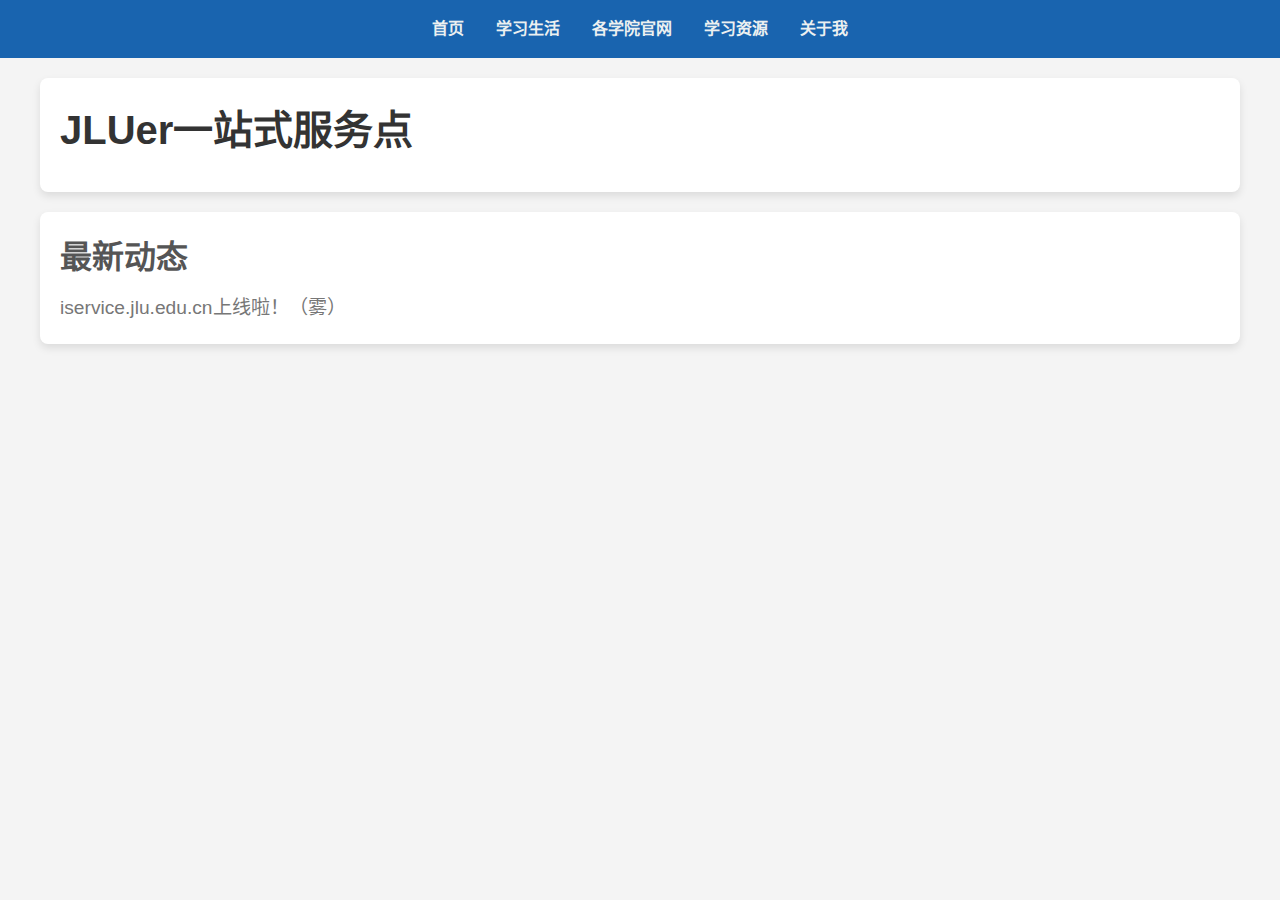
<file: index.html>
<!DOCTYPE html>
<html lang="zh-CN">

<head>
    <meta charset="UTF-8">
    <title>iservice</title>
    <link rel="stylesheet" href="styles/main.css">
</head>

<body>
    <nav>
        <ul>
            <li><a href="index.html">首页</a></li>
            <li><a href="studentslife.html" >学习生活</a></li>
            <li><a href="officials.html">各学院官网</a></li>
            <li><a href="resource.html">学习资源</a></li>
            <li><a href="about.html">关于我</a></li>
        </ul>
    </nav>

    <div class="container">
        <div class="card" style="animation: slideIn 1s ease-out;">
            <h1>JLUer一站式服务点</h1>
        </div>
        <div class="card">
            <h2>最新动态</h2>
            <p>iservice.jlu.edu.cn上线啦！（雾）</p>
        </div>
    </div>
</body>

</html>
</file>
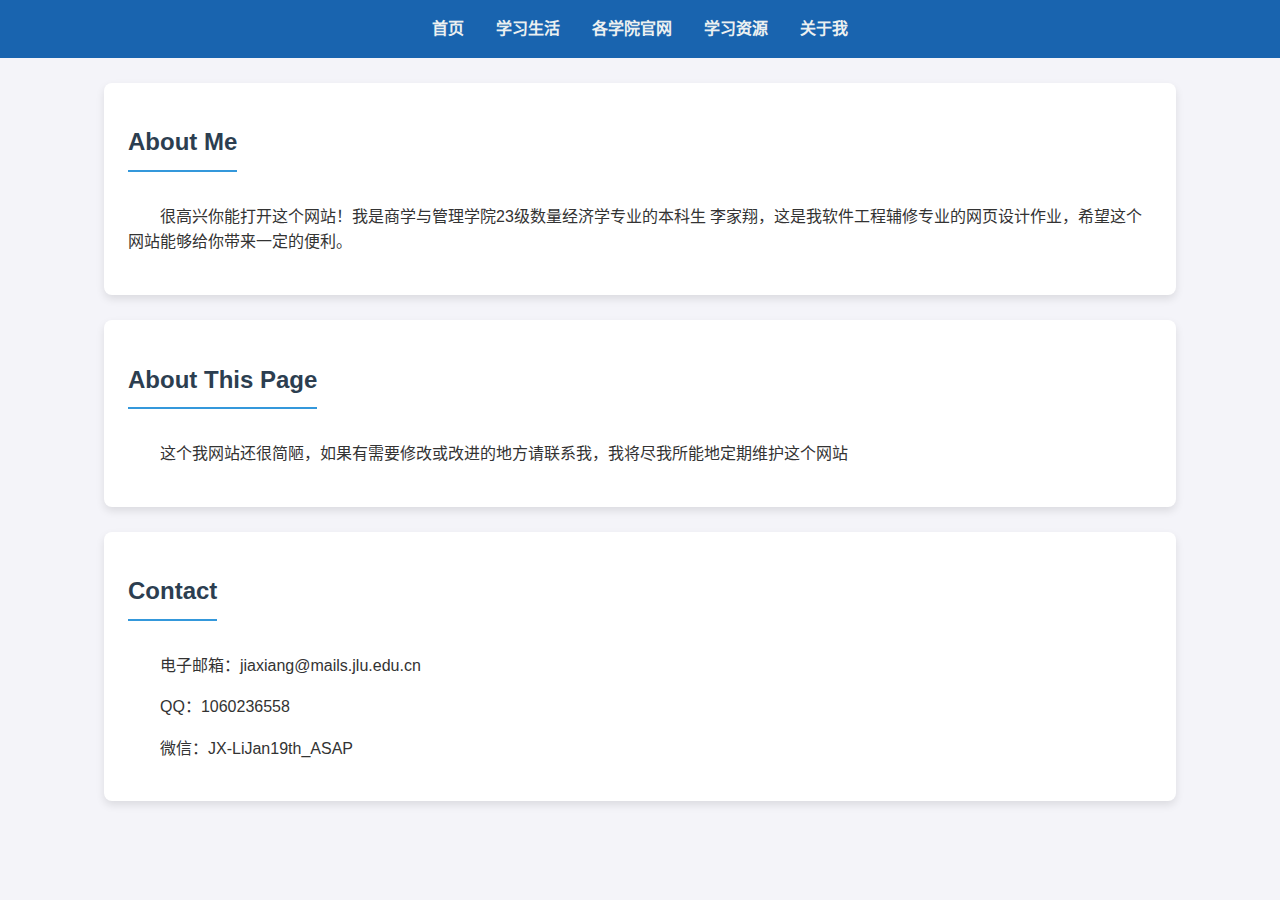
<file: about.html>
<!DOCTYPE html>
<html lang="zh-CN">
<head>
    <meta charset="UTF-8">
    <meta name="viewport" content="width=device-width, initial-scale=1.0">
    <title>关于我</title>
    <link rel="stylesheet" href="styles/about.css">
</head>
<body>
    <nav>
        <ul>
            <li><a href="index.html">首页</a></li>
            <li><a href="studentslife.html" >学习生活</a></li>
            <li><a href="officials.html" >各学院官网</a></li>
            <li><a href="resource.html" >学习资源</a></li>
            <li><a href="about.html" >关于我</a></li>
        </ul>
    </nav>
    <br>
    <div class="card">
    <h1 class="title">About Me</h1>
    <p>&emsp;&emsp;很高兴你能打开这个网站！我是商学与管理学院23级数量经济学专业的本科生 李家翔，这是我软件工程辅修专业的网页设计作业，希望这个网站能够给你带来一定的便利。</p>
    </div>
    <br>
    <div class="card">
        <h1 class="title">About This Page</h1>
        <p>&emsp;&emsp;这个我网站还很简陋，如果有需要修改或改进的地方请联系我，我将尽我所能地定期维护这个网站</p>
    </div>
    <br>
    <div class="card">
        <h1 class="title">Contact</h1>
        <p>&emsp;&emsp;电子邮箱：jiaxiang@mails.jlu.edu.cn</p>
        <p>&emsp;&emsp;QQ：1060236558</p>
        <p>&emsp;&emsp;微信：JX-LiJan19th_ASAP</p>
    </div>
</body>
</html>
</file>
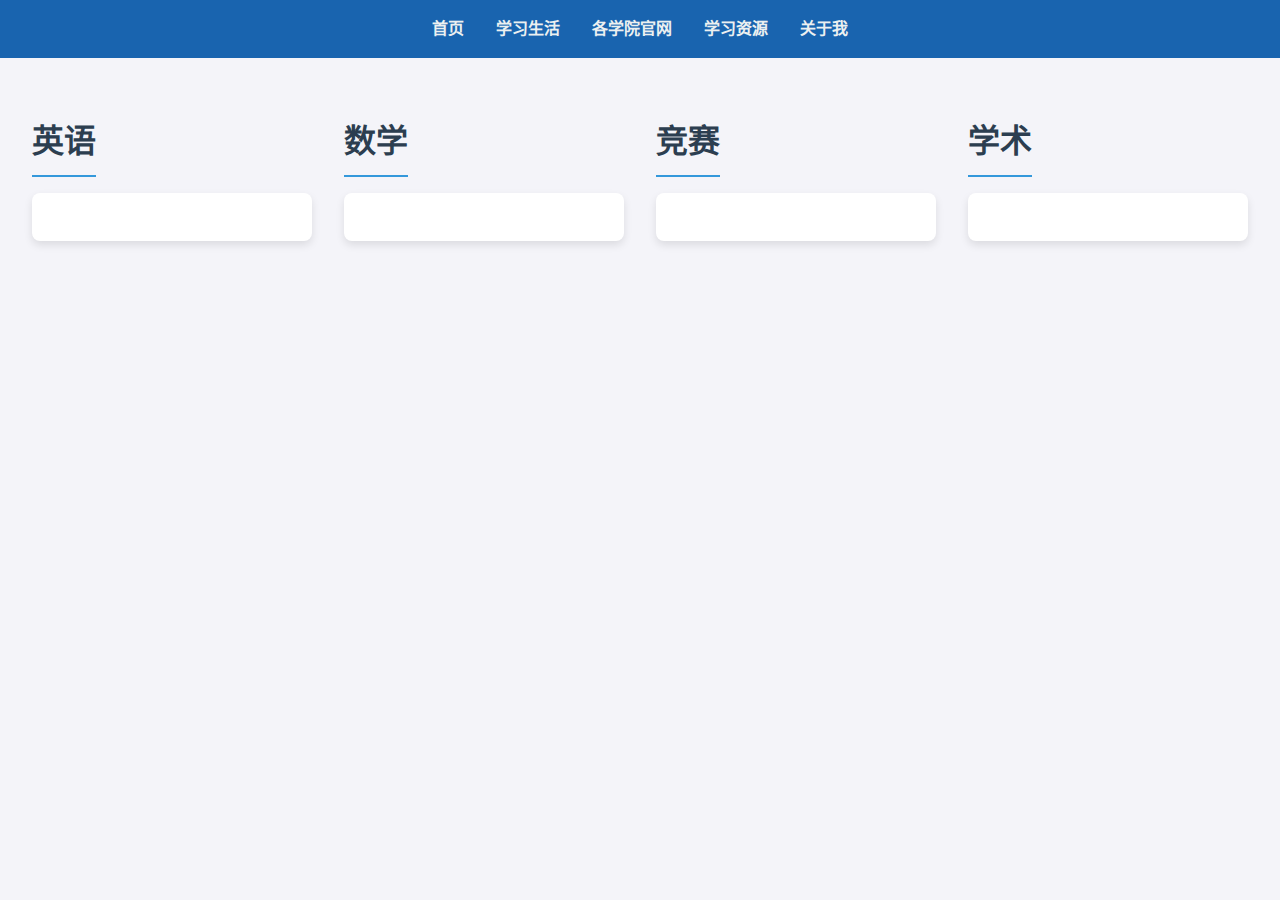
<file: resource.html>
<!DOCTYPE html>
<html lang="zh-CN">

<head>
    <meta charset="UTF-8">
    <title>学习资源</title>
    <link rel="stylesheet" href="styles/resource.css">
</head>

<body>
    <nav>
        <ul>
            <li><a href="index.html">首页</a></li>
            <li><a href="studentslife.html" >学习生活</a></li>
            <li><a href="officials.html" >各学院官网</a></li>
            <li><a href="resource.html" >学习资源</a></li>
            <li><a href="about.html" >关于我</a></li>
        </ul>
    </nav>

    <main>
        <div class="container">
            
            <section >
                <h2>英语</h2>
                <div class="card">
                    
    
                </div>
            </section>
    
            
            <section >
                <h2>数学</h2>
                <div class="card">
                    
            </section>

            <section>
                <h2>竞赛</h2>
                <div class="card">
            </section>

            <section>
                <h2>学术</h2>
                <div class="card">
            </section>
        </div>
    </main>
</file>
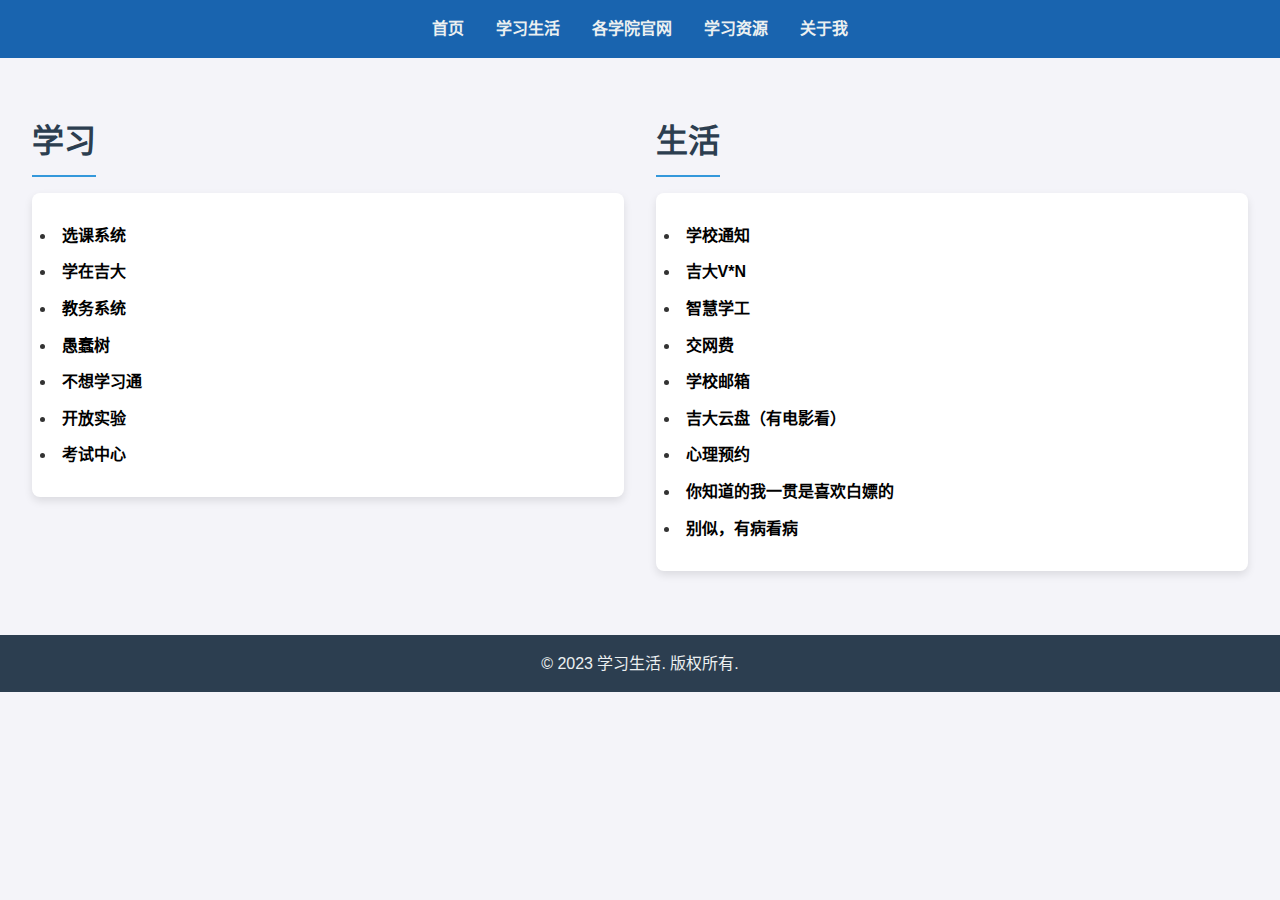
<file: studentslife.html>
<!DOCTYPE html>
<html lang="zh-CN">

<head>
    <meta charset="UTF-8">
    <meta name="viewport" content="width=device-width, initial-scale=1.0">
    <title>学习生活</title>
    <link rel="stylesheet" href="styles/studentslife.css">
</head>

<body>
    <nav>
        <ul>
            <li><a href="index.html">首页</a></li>
            <li><a href="studentslife.html" >学习生活</a></li>
            <li><a href="officials.html" >各学院官网</a></li>
            <li><a href="resource.html" >学习资源</a></li>
            <li><a href="about.html" >关于我</a></li>
        </ul>
    </nav>

    <main>
        <div class="container">
            <!-- 学习模块 -->
            <section id="study">
                <h2>学习</h2>
                <div class="card">
                    <li><a href="https://icourses.jlu.edu.cn/" target="_blank">选课系统</a></li>
                    
                    <li><a href="https://ilearntec.jlu.edu.cn/" target="_blank">学在吉大</a></li>
                    
                    <li><a href="https://iedu.jlu.edu.cn/" target="_blank">教务系统</a></li>
                    
                    <li><a href="https://www.zhihuishu.com/" target="_blank">愚蠢树</a></li>
                    
                    <li><a href="https://v1.chaoxing.com/" target="_blank">不想学习通</a></li>

                    <li><a href="https://oep.jlu.edu.cn/" target="_blank">开放实验</a> </li>
                    
                    <li><a href="https://kszx.jlu.edu.cn" target="_blank">考试中心</a></li>

                </div>
            </section>

            <!-- 生活模块 -->
            <section id="life">
                <h2>生活</h2>
                <div class="card">
                    <li><a href="https://oa.jlu.edu.cn/defaultroot/PortalInformation!jldxList.action?channelId=179577"
                            target="_blank">学校通知</a> </li>

                    <li><a href="https://vpn.jlu.edu.cn/vpn.html" target="_blank">吉大V*N</a></li>
                    
                    <li><a href="https://zhxg.jlu.edu.cn/xg/index" target="_blank">智慧学工</a></li>
                    
                    <li><a href="https://ip.jlu.edu.cn/pay/" target="_blank">交网费</a></li>
                    
                    <li><a href="https://mails.jlu.edu.cn/" target="_blank">学校邮箱</a></li>
                    
                    <li><a href="https://cloud.jlu.edu.cn/" target="_blank">吉大云盘（有电影看）</a></li>
                    
                    <li><a href="https://xgpsy.jlu.edu.cn/user/login.do" target="_blank">心理预约</a></li>
                    
                    <li><a href="http://zbhrj.jlu.edu.cn/yyxz.htm" target="_blank">你知道的我一贯是喜欢白嫖的</a></li>
                    
                    <li><a href="https://xyy.jlu.edu.cn/info/1146/5470.htm" target="_blank">别似，有病看病</a></li>

            </section>
        </div>
    </main>

    <footer>
        <p>&copy; 2023 学习生活. 版权所有.</p>
    </footer>
</body>

</html>
</file>
<file: styles/main.css>
/* 基本样式重置 */
body,
h1,
h2,
p,
ul,
li {
    margin: 0;
    padding: 0;
    box-sizing: border-box;
}

body {
    font-family: Arial, sans-serif;
    background-color: #f4f4f4;
    color: #333;
    line-height: 1.6;
}

/* 导航栏样式 */
nav {
    background-color: #1964af;
    padding: 1rem 0;
}

nav ul {
    list-style: none;
    padding: 0;
    margin: 0;
    display: flex;
    justify-content: center;
}

nav ul li {
    margin: 0 1rem;
}

nav ul li a {
    color: #ecf0f1;
    text-decoration: none;
    font-weight: bold;
    transition: color 0.3s ease;
}

nav ul li a:hover {
    color: #3498db;
}

/* 页眉样式 */
header {
    background-color: #3498db;
    color: #fff;
    padding: 2rem 0;
    text-align: center;
}


/* 容器样式 */
.container {
    max-width: 1200px;
    margin: 20px auto;
    padding: 0 20px;
}

/* 卡片样式 */
.card {
    background-color: #fff;
    border-radius: 8px;
    box-shadow: 0 4px 8px rgba(0, 0, 0, 0.1);
    padding: 20px;
    margin-bottom: 20px;
    transition: transform 0.3s ease, box-shadow 0.3s ease;
}

.card:hover {
    transform: translateY(-5px);
    box-shadow: 0 8px 16px rgba(0, 0, 0, 0.2);
}

.card h1 {
    font-size: 2.5rem;
    margin-bottom: 10px;
    color: #333;
}

.card h2 {
    font-size: 2rem;
    margin-bottom: 10px;
    color: #555;
}

.card p {
    font-size: 1.2rem;
    color: #777;
}

/* 动画效果 */
@keyframes slideIn {
    from {
        opacity: 0;
        transform: translateY(-20px);
    }

    to {
        opacity: 1;
        transform: translateY(0);
    }
}

.slideIn {
    animation: slideIn 1s ease-out;
}
</file>
<file: styles/about.css>
/* 全局样式 */
body {
    font-family: 'Segoe UI', Tahoma, Geneva, Verdana, sans-serif;
    margin: 0;
    padding: 0;
    background-color: #f4f4f9;
    color: #333;
    line-height: 1.6;
}

/* 导航栏样式 */
nav {
    background-color: #1964af;
    padding: 1rem 0;
}

nav ul {
    list-style: none;
    padding: 0;
    margin: 0;
    display: flex;
    justify-content: center;
}

nav ul li {
    margin: 0 1rem;
}

nav ul li a {
    color: #ecf0f1;
    text-decoration: none;
    font-weight: bold;
    transition: color 0.3s ease;
}

nav ul li a:hover {
    color: #3498db;
}

/* 页眉样式 */
header {
    background-color: #3498db;
    color: #fff;
    padding: 2rem 0;
    text-align: center;
}

header h1 {
    margin: 0;
    font-size: 2.5rem;
}

header p {
    margin: 0.5rem 0 0;
    font-size: 1.2rem;
}

/* 主体内容样式 */
main {
    padding: 2rem;
}

.container {
    display: flex;
    gap: 2rem;
    justify-content: space-between;
}

section {
    flex: 1;
}

section h2 {
    font-size: 2rem;
    color: #2c3e50;
    margin-bottom: 1rem;
    border-bottom: 2px solid #3498db;
    display: inline-block;
    padding-bottom: 0.5rem;
}

.container {
    display: flex;
    justify-content: center;
}

.card {
    width: 80%;
    /* 或者固定宽度，例如 300px */

    /* 可选，限制最大宽度 */
    margin: 0 auto;
    /* 水平居中 */
    background-color: #fff;
    border-radius: 8px;
    box-shadow: 0 4px 8px rgba(0, 0, 0, 0.1);
    padding: 1.5rem;
    transition: transform 0.3s ease, box-shadow 0.3s ease;
}

.card:hover {
    transform: translateY(-5px);
    box-shadow: 0 8px 16px rgba(0, 0, 0, 0.2);
}


.title{
    font-size: 1.5rem;
    color: #2c3e50;
    margin-bottom: 1rem;
    border-bottom: 2px solid #3498db;
    display: inline-block;
    padding-bottom: 0.5rem;
    text-align: center;
}
</file>
<file: styles/resource.css>
/* 全局样式 */
body {
    font-family: 'Segoe UI', Tahoma, Geneva, Verdana, sans-serif;
    margin: 0;
    padding: 0;
    background-color: #f4f4f9;
    color: #333;
    line-height: 1.6;
}

/* 导航栏样式 */
nav {
    background-color: #1964af;
    padding: 1rem 0;
}

nav ul {
    list-style: none;
    padding: 0;
    margin: 0;
    display: flex;
    justify-content: center;
}

nav ul li {
    margin: 0 1rem;
}

nav ul li a {
    color: #ecf0f1;
    text-decoration: none;
    font-weight: bold;
    transition: color 0.3s ease;
}

nav ul li a:hover {
    color: #3498db;
}

/* 页眉样式 */
header {
    background-color: #3498db;
    color: #fff;
    padding: 2rem 0;
    text-align: center;
}

header h1 {
    margin: 0;
    font-size: 2.5rem;
}

header p {
    margin: 0.5rem 0 0;
    font-size: 1.2rem;
}

/* 主体内容样式 */
main {
    padding: 2rem;
}

.container {
    display: flex;
    gap: 2rem;
    justify-content: space-between;
}

section {
    flex: 1;
}

section h2 {
    font-size: 2rem;
    color: #2c3e50;
    margin-bottom: 1rem;
    border-bottom: 2px solid #3498db;
    display: inline-block;
    padding-bottom: 0.5rem;
}

/* 卡片样式 */
.card {
    background-color: #fff;
    border-radius: 8px;
    box-shadow: 0 4px 8px rgba(0, 0, 0, 0.1);
    padding: 1.5rem;
    transition: transform 0.3s ease, box-shadow 0.3s ease;
}

.card li {
    padding: 0.5cap;
}

.card a {
    text-decoration: none;
    color: black;
    font-weight: bold;
}

.card a:hover {
    margin-top: 0;
    color: #3498db;
    font-weight: bold;
    text-decoration: none;
}

.card iframe {
    width: 100%;
    height: 400px;
    border: none;
    border-radius: 8px;
    margin-top: 1rem;
}

/* 页脚样式 */
footer {
    background-color: #2c3e50;
    color: #ecf0f1;
    text-align: center;
    padding: 1rem 0;
    margin-top: 2rem;
}

footer p {
    margin: 0;
}
</file>
<file: styles/studentslife.css>
/* 全局样式 */
body {
    font-family: 'Segoe UI', Tahoma, Geneva, Verdana, sans-serif;
    margin: 0;
    padding: 0;
    background-color: #f4f4f9;
    color: #333;
    line-height: 1.6;
}

/* 导航栏样式 */
nav {
    background-color: #1964af;
    padding: 1rem 0;
}

nav ul {
    list-style: none;
    padding: 0;
    margin: 0;
    display: flex;
    justify-content: center;
}

nav ul li {
    margin: 0 1rem;
}

nav ul li a {
    color: #ecf0f1;
    text-decoration: none;
    font-weight: bold;
    transition: color 0.3s ease;
}

nav ul li a:hover {
    color: #3498db;
}

/* 页眉样式 */
header {
    background-color: #3498db;
    color: #fff;
    padding: 2rem 0;
    text-align: center;
}

header h1 {
    margin: 0;
    font-size: 2.5rem;
}

header p {
    margin: 0.5rem 0 0;
    font-size: 1.2rem;
}

/* 主体内容样式 */
main {
    padding: 2rem;
}

.container {
    display: flex;
    gap: 2rem;
    justify-content: space-between;
}

section {
    flex: 1;
}

section h2 {
    font-size: 2rem;
    color: #2c3e50;
    margin-bottom: 1rem;
    border-bottom: 2px solid #3498db;
    display: inline-block;
    padding-bottom: 0.5rem;
}

/* 卡片样式 */
.card {
    background-color: #fff;
    border-radius: 8px;
    box-shadow: 0 4px 8px rgba(0, 0, 0, 0.1);
    padding: 1.5rem;
    transition: transform 0.3s ease, box-shadow 0.3s ease;
}

.card li{
    padding: 0.5cap;
}

.card a{
    text-decoration: none;
    color:black;
    font-weight: bold;
}

.card a:hover{
    margin-top: 0;
    color: #3498db;
    font-weight: bold;
    text-decoration: none;
}

.card iframe {
    width: 100%;
    height: 400px;
    border: none;
    border-radius: 8px;
    margin-top: 1rem;
}

/* 页脚样式 */
footer {
    background-color: #2c3e50;
    color: #ecf0f1;
    text-align: center;
    padding: 1rem 0;
    margin-top: 2rem;
}

footer p {
    margin: 0;
}
</file>
